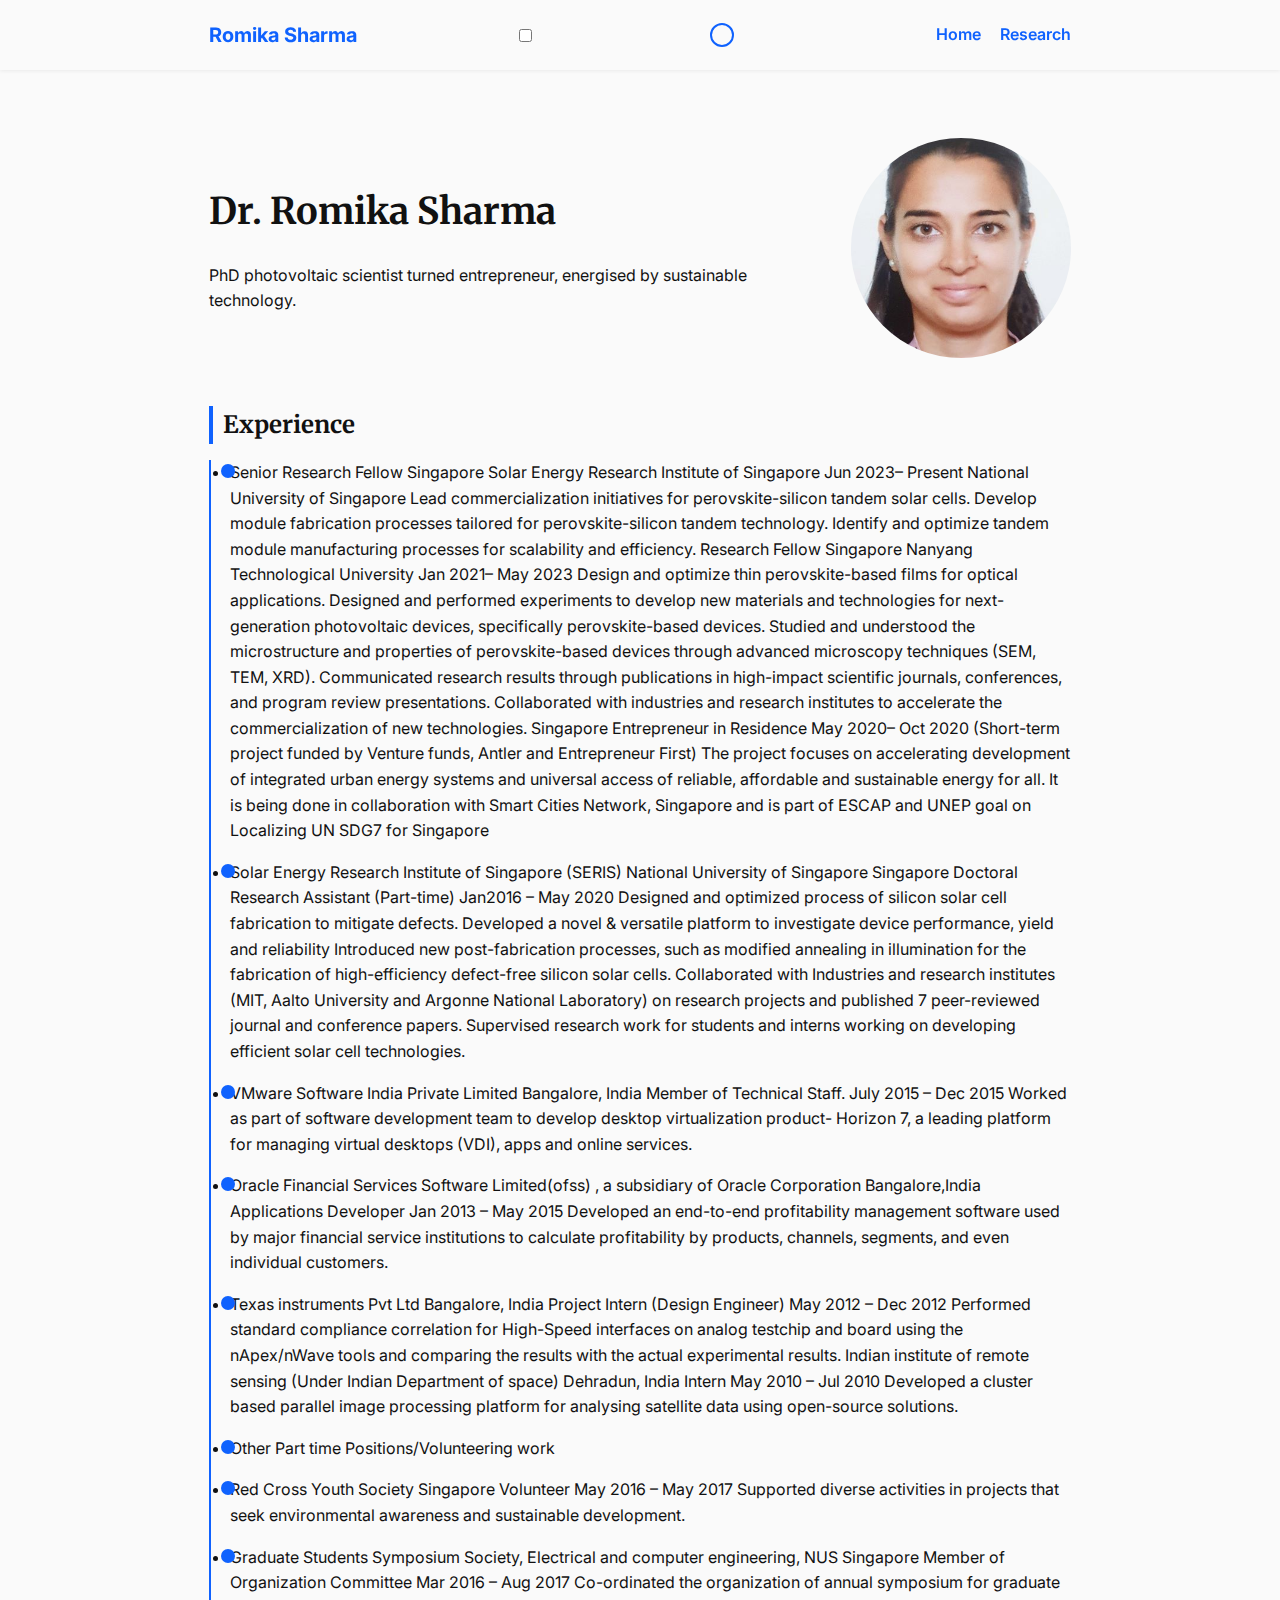
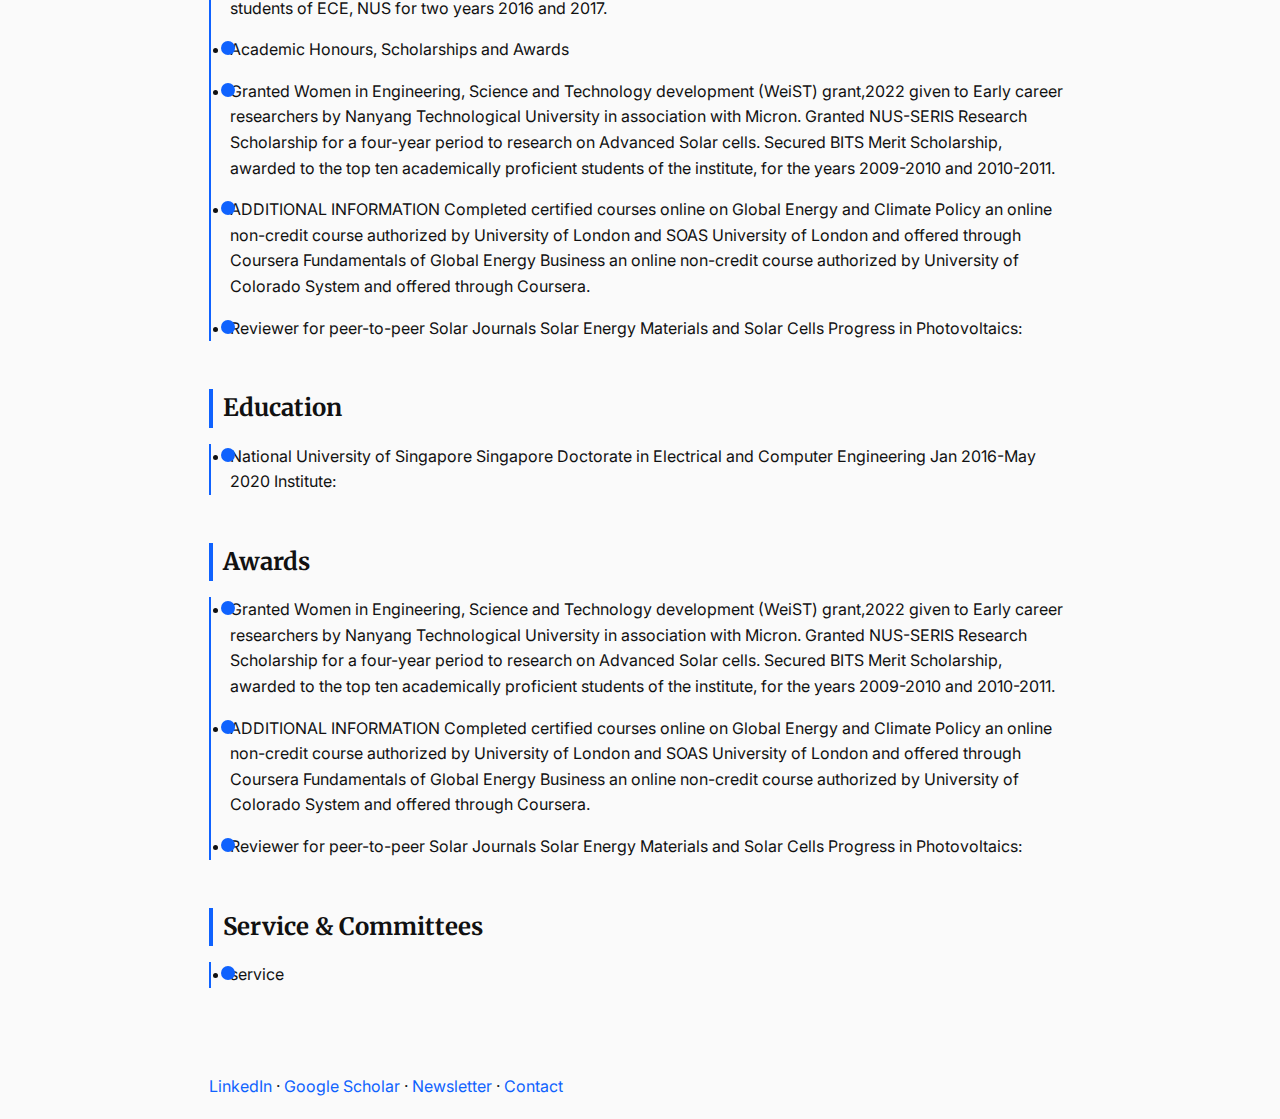
<file: index.html>
<!doctype html><html lang="en"><meta charset="utf-8"><meta name="viewport" content="width=device-width,initial-scale=1">
<link rel="preconnect" href="https://fonts.gstatic.com" crossorigin>
<link href="https://fonts.googleapis.com/css2?family=Inter:wght@400;600;700&family=Merriweather:wght@400;700&display=swap" rel="stylesheet">
<link rel="stylesheet" href="style.css">
<body>
<header class="site-header"><nav class="container flex between"><a class="logo" href="index.html">Romika&nbsp;Sharma</a>
<input type="checkbox" id="theme-toggle"><label for="theme-toggle" class="toggle"></label>
<ul class="nav-links"><li><a href="index.html">Home</a></li><li><a href="research.html">Research</a></li></ul></nav></header>
<main class="container">
<section class="hero"><div><h1>Dr. Romika Sharma</h1><p>PhD photovoltaic scientist turned entrepreneur, energised by sustainable technology.</p></div><img src="photo.jpg" alt="headshot"></section><section class="section"><h2>Experience</h2><ul class="timeline"><li>Senior Research Fellow 	Singapore
Solar Energy Research Institute of Singapore                                                                                            Jun 2023– Present
National University of Singapore                                                                                                             	
Lead commercialization initiatives for perovskite-silicon tandem solar cells.
Develop module fabrication processes tailored for perovskite-silicon tandem technology.
Identify and optimize tandem module manufacturing processes for scalability and efficiency.
Research Fellow 	Singapore
Nanyang Technological University                                                                                                          Jan 2021– May 2023	
Design and optimize thin perovskite-based films for optical applications. 
Designed and performed experiments to develop new materials and technologies for next-generation photovoltaic devices, specifically perovskite-based devices.
Studied and understood the microstructure and properties of perovskite-based devices through advanced microscopy techniques (SEM, TEM, XRD).
Communicated research results through publications in high-impact scientific journals, conferences, and program review presentations.
Collaborated with industries and research institutes to accelerate the commercialization of new technologies.
	Singapore
Entrepreneur in Residence 	May 2020– Oct 2020
(Short-term project funded by Venture funds, Antler and Entrepreneur First)	
The project focuses on accelerating development of integrated urban energy systems and universal access of reliable, affordable and sustainable energy for all. 
It is being done in collaboration with Smart Cities Network, Singapore and is part of ESCAP and UNEP goal on Localizing UN SDG7 for Singapore</li><li>Solar Energy Research Institute of Singapore (SERIS)
National University of Singapore	Singapore
Doctoral Research Assistant (Part-time)	Jan2016 – May 2020
Designed and optimized process of silicon solar cell fabrication to mitigate defects.
Developed a novel &amp; versatile platform to investigate device performance, yield and reliability
Introduced new post-fabrication processes, such as modified annealing in illumination for the fabrication of high-efficiency defect-free silicon solar cells.
Collaborated with Industries and research institutes (MIT, Aalto University and Argonne National Laboratory) on research projects and published 7 peer-reviewed journal and conference papers.
Supervised research work for students and interns working on developing efficient solar cell technologies.</li><li>VMware Software India Private Limited	Bangalore, India
Member of Technical Staff.	July 2015 – Dec 2015
Worked as part of software development team to develop desktop virtualization product- Horizon 7, a leading platform for managing virtual desktops (VDI), apps and online services.</li><li>Oracle Financial Services Software Limited(ofss) , a subsidiary of Oracle Corporation	Bangalore,India                                                                                                          
  Applications Developer                                                                                                                              Jan 2013 – May 2015	
Developed an end-to-end profitability management software used by major financial service institutions  to calculate profitability by products, channels, segments, and even individual customers.</li><li>Texas instruments Pvt Ltd	Bangalore, India
Project Intern (Design Engineer)	May 2012 – Dec 2012
Performed standard compliance correlation for High-Speed interfaces on analog testchip and board using the nApex/nWave tools and comparing the results with the actual experimental results. 
Indian institute of remote sensing (Under Indian Department of space)	Dehradun, India 
Intern	May 2010 – Jul 2010
Developed a cluster based parallel image processing platform for analysing satellite data using open-source solutions.</li><li>Other Part time Positions/Volunteering work</li><li>Red Cross Youth Society	Singapore 
Volunteer 	May 2016 – May 2017
Supported diverse activities in projects that seek environmental awareness and sustainable development.</li><li>Graduate Students Symposium Society, 
Electrical and computer engineering, NUS	Singapore 
Member of Organization Committee 	Mar 2016 – Aug 2017
Co-ordinated the organization of annual symposium for graduate students of ECE, NUS for two years 2016 and 2017.</li><li>Academic Honours, Scholarships and Awards</li><li>Granted Women in Engineering, Science and Technology development (WeiST) grant,2022 given to Early career researchers by Nanyang Technological University in association with Micron.
Granted NUS-SERIS Research Scholarship for a four-year period to research on Advanced Solar cells.
Secured BITS Merit Scholarship, awarded to the top ten academically proficient students of the institute, for the years 2009-2010 and 2010-2011.</li><li>ADDITIONAL INFORMATION
Completed certified courses online on
Global Energy and Climate Policy an online non-credit course authorized by University of London and SOAS University of London and offered through Coursera
Fundamentals of Global Energy Business an online non-credit course authorized by University of Colorado System and offered through Coursera.</li><li>Reviewer for peer-to-peer Solar Journals
Solar Energy Materials and Solar Cells
Progress in Photovoltaics:</li></ul></section><section class="section"><h2>Education</h2><ul class="timeline"><li>National University of Singapore	Singapore
Doctorate in Electrical and Computer Engineering				    Jan 2016-May 2020   
Institute:</li></ul></section><section class="section"><h2>Awards</h2><ul class="timeline"><li>Granted Women in Engineering, Science and Technology development (WeiST) grant,2022 given to Early career researchers by Nanyang Technological University in association with Micron.
Granted NUS-SERIS Research Scholarship for a four-year period to research on Advanced Solar cells.
Secured BITS Merit Scholarship, awarded to the top ten academically proficient students of the institute, for the years 2009-2010 and 2010-2011.</li><li>ADDITIONAL INFORMATION
Completed certified courses online on
Global Energy and Climate Policy an online non-credit course authorized by University of London and SOAS University of London and offered through Coursera
Fundamentals of Global Energy Business an online non-credit course authorized by University of Colorado System and offered through Coursera.</li><li>Reviewer for peer-to-peer Solar Journals
Solar Energy Materials and Solar Cells
Progress in Photovoltaics:</li></ul></section><section class="section"><h2>Service & Committees</h2><ul class="timeline"><li>service</li></ul></section></main><footer class="site-footer container">
  <a href="https://www.linkedin.com/in/romikas/">LinkedIn</a> ·
  <a href="https://scholar.google.com/citations?user=gf4asR4AAAAJ">Google Scholar</a> ·
  <a href="https://www.linkedin.com/newsletters/6902565544508190720/">Newsletter</a> ·
  <a href="mailto:romikasharma7@gmail.com">Contact</a>
</footer><script src="theme.js"></script></body></html>
</file>
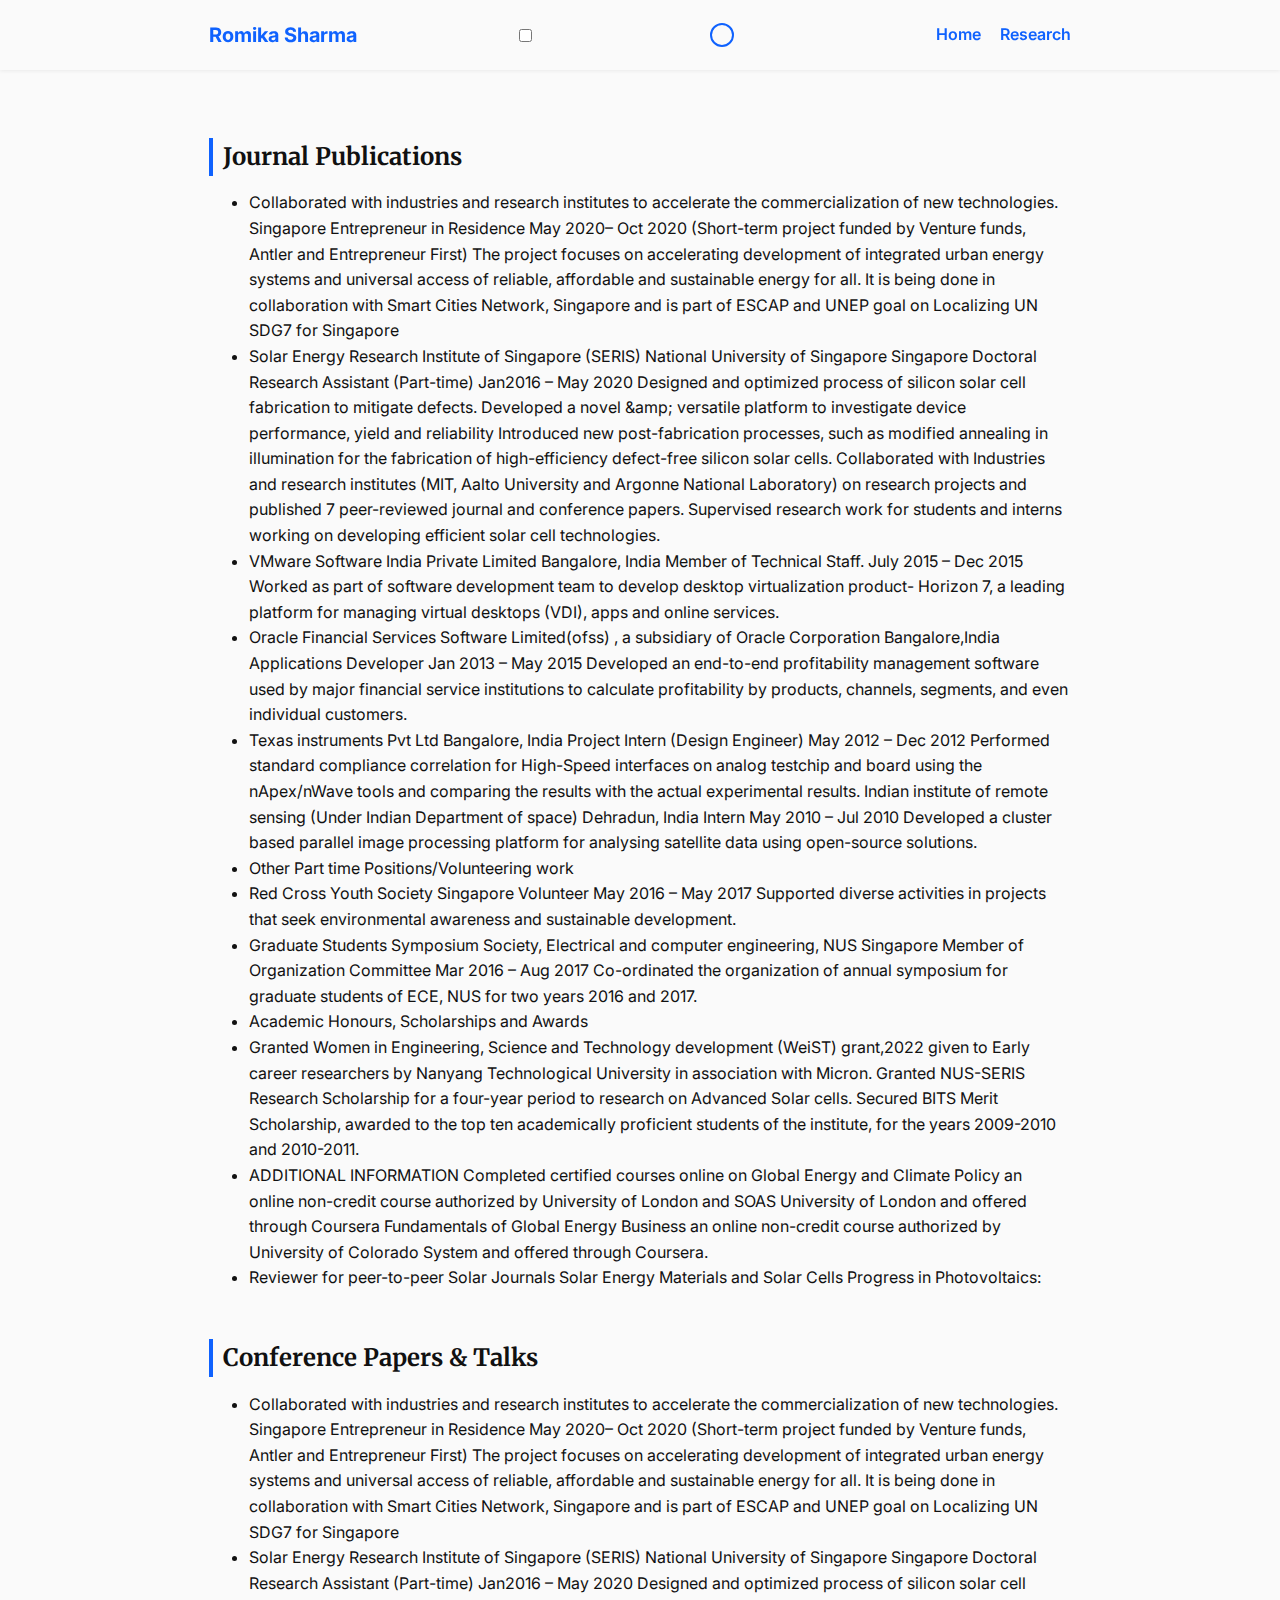
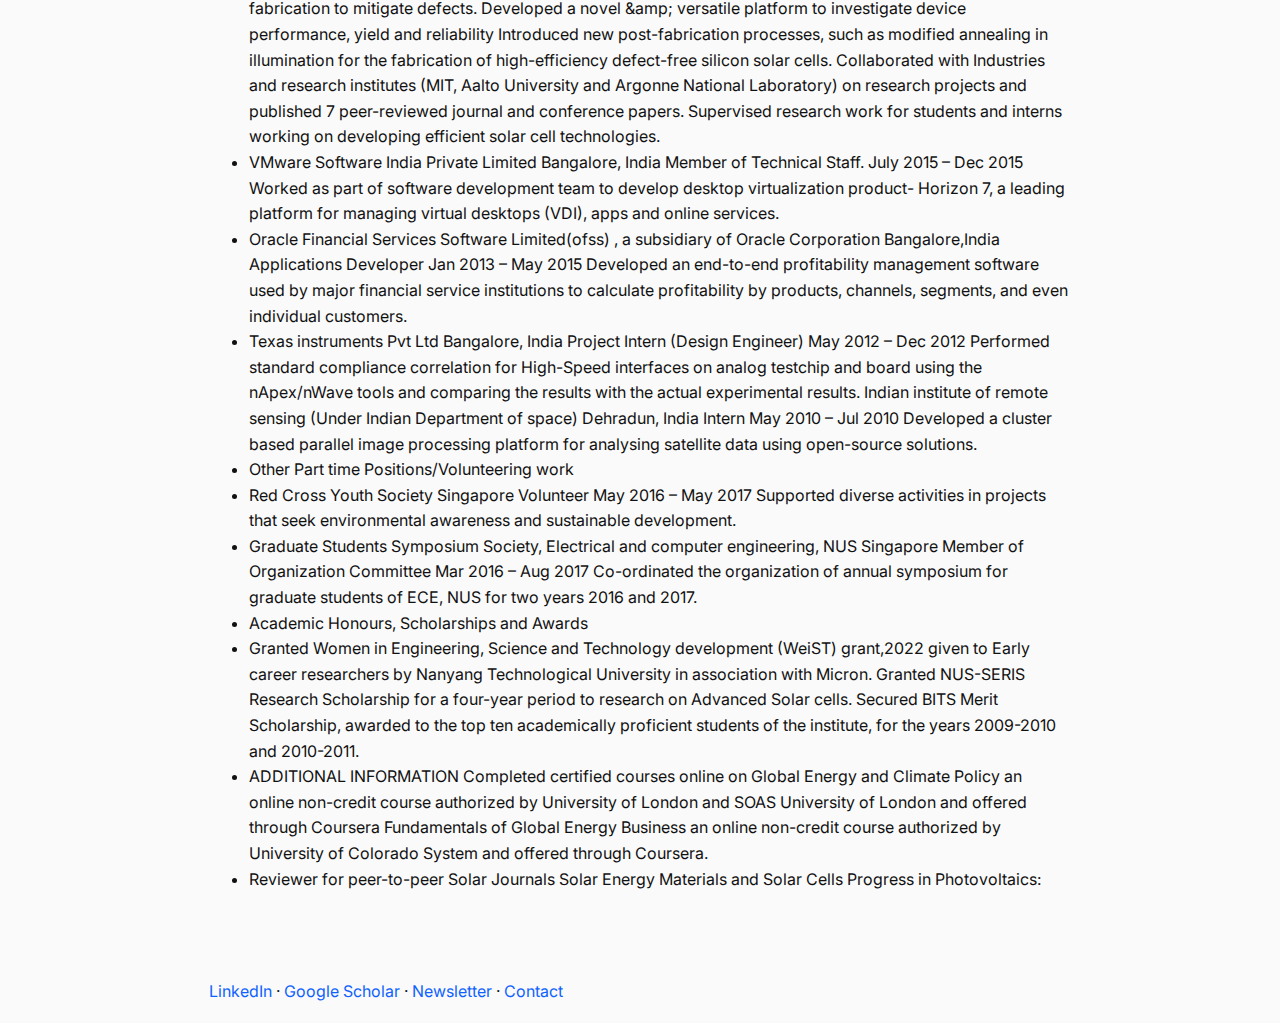
<file: research.html>
<!doctype html><html lang="en"><meta charset="utf-8"><meta name="viewport" content="width=device-width,initial-scale=1">
<link rel="preconnect" href="https://fonts.gstatic.com" crossorigin>
<link href="https://fonts.googleapis.com/css2?family=Inter:wght@400;600;700&family=Merriweather:wght@400;700&display=swap" rel="stylesheet">
<link rel="stylesheet" href="style.css">
<body>
<header class="site-header"><nav class="container flex between"><a class="logo" href="index.html">Romika&nbsp;Sharma</a>
<input type="checkbox" id="theme-toggle"><label for="theme-toggle" class="toggle"></label>
<ul class="nav-links"><li><a href="index.html">Home</a></li><li><a href="research.html">Research</a></li></ul></nav></header>
<main class="container">
<section class="section"><h2>Journal Publications</h2><ul><li>Collaborated with industries and research institutes to accelerate the commercialization of new technologies.
	Singapore
Entrepreneur in Residence 	May 2020– Oct 2020
(Short-term project funded by Venture funds, Antler and Entrepreneur First)	
The project focuses on accelerating development of integrated urban energy systems and universal access of reliable, affordable and sustainable energy for all. 
It is being done in collaboration with Smart Cities Network, Singapore and is part of ESCAP and UNEP goal on Localizing UN SDG7 for Singapore</li><li>Solar Energy Research Institute of Singapore (SERIS)
National University of Singapore	Singapore
Doctoral Research Assistant (Part-time)	Jan2016 – May 2020
Designed and optimized process of silicon solar cell fabrication to mitigate defects.
Developed a novel &amp;amp; versatile platform to investigate device performance, yield and reliability
Introduced new post-fabrication processes, such as modified annealing in illumination for the fabrication of high-efficiency defect-free silicon solar cells.
Collaborated with Industries and research institutes (MIT, Aalto University and Argonne National Laboratory) on research projects and published 7 peer-reviewed journal and conference papers.
Supervised research work for students and interns working on developing efficient solar cell technologies.</li><li>VMware Software India Private Limited	Bangalore, India
Member of Technical Staff.	July 2015 – Dec 2015
Worked as part of software development team to develop desktop virtualization product- Horizon 7, a leading platform for managing virtual desktops (VDI), apps and online services.</li><li>Oracle Financial Services Software Limited(ofss) , a subsidiary of Oracle Corporation	Bangalore,India                                                                                                          
  Applications Developer                                                                                                                              Jan 2013 – May 2015	
Developed an end-to-end profitability management software used by major financial service institutions  to calculate profitability by products, channels, segments, and even individual customers.</li><li>Texas instruments Pvt Ltd	Bangalore, India
Project Intern (Design Engineer)	May 2012 – Dec 2012
Performed standard compliance correlation for High-Speed interfaces on analog testchip and board using the nApex/nWave tools and comparing the results with the actual experimental results. 
Indian institute of remote sensing (Under Indian Department of space)	Dehradun, India 
Intern	May 2010 – Jul 2010
Developed a cluster based parallel image processing platform for analysing satellite data using open-source solutions.</li><li>Other Part time Positions/Volunteering work</li><li>Red Cross Youth Society	Singapore 
Volunteer 	May 2016 – May 2017
Supported diverse activities in projects that seek environmental awareness and sustainable development.</li><li>Graduate Students Symposium Society, 
Electrical and computer engineering, NUS	Singapore 
Member of Organization Committee 	Mar 2016 – Aug 2017
Co-ordinated the organization of annual symposium for graduate students of ECE, NUS for two years 2016 and 2017.</li><li>Academic Honours, Scholarships and Awards</li><li>Granted Women in Engineering, Science and Technology development (WeiST) grant,2022 given to Early career researchers by Nanyang Technological University in association with Micron.
Granted NUS-SERIS Research Scholarship for a four-year period to research on Advanced Solar cells.
Secured BITS Merit Scholarship, awarded to the top ten academically proficient students of the institute, for the years 2009-2010 and 2010-2011.</li><li>ADDITIONAL INFORMATION
Completed certified courses online on
Global Energy and Climate Policy an online non-credit course authorized by University of London and SOAS University of London and offered through Coursera
Fundamentals of Global Energy Business an online non-credit course authorized by University of Colorado System and offered through Coursera.</li><li>Reviewer for peer-to-peer Solar Journals
Solar Energy Materials and Solar Cells
Progress in Photovoltaics:</li></ul></section><section class="section"><h2>Conference Papers &amp; Talks</h2><ul><li>Collaborated with industries and research institutes to accelerate the commercialization of new technologies.
	Singapore
Entrepreneur in Residence 	May 2020– Oct 2020
(Short-term project funded by Venture funds, Antler and Entrepreneur First)	
The project focuses on accelerating development of integrated urban energy systems and universal access of reliable, affordable and sustainable energy for all. 
It is being done in collaboration with Smart Cities Network, Singapore and is part of ESCAP and UNEP goal on Localizing UN SDG7 for Singapore</li><li>Solar Energy Research Institute of Singapore (SERIS)
National University of Singapore	Singapore
Doctoral Research Assistant (Part-time)	Jan2016 – May 2020
Designed and optimized process of silicon solar cell fabrication to mitigate defects.
Developed a novel &amp;amp; versatile platform to investigate device performance, yield and reliability
Introduced new post-fabrication processes, such as modified annealing in illumination for the fabrication of high-efficiency defect-free silicon solar cells.
Collaborated with Industries and research institutes (MIT, Aalto University and Argonne National Laboratory) on research projects and published 7 peer-reviewed journal and conference papers.
Supervised research work for students and interns working on developing efficient solar cell technologies.</li><li>VMware Software India Private Limited	Bangalore, India
Member of Technical Staff.	July 2015 – Dec 2015
Worked as part of software development team to develop desktop virtualization product- Horizon 7, a leading platform for managing virtual desktops (VDI), apps and online services.</li><li>Oracle Financial Services Software Limited(ofss) , a subsidiary of Oracle Corporation	Bangalore,India                                                                                                          
  Applications Developer                                                                                                                              Jan 2013 – May 2015	
Developed an end-to-end profitability management software used by major financial service institutions  to calculate profitability by products, channels, segments, and even individual customers.</li><li>Texas instruments Pvt Ltd	Bangalore, India
Project Intern (Design Engineer)	May 2012 – Dec 2012
Performed standard compliance correlation for High-Speed interfaces on analog testchip and board using the nApex/nWave tools and comparing the results with the actual experimental results. 
Indian institute of remote sensing (Under Indian Department of space)	Dehradun, India 
Intern	May 2010 – Jul 2010
Developed a cluster based parallel image processing platform for analysing satellite data using open-source solutions.</li><li>Other Part time Positions/Volunteering work</li><li>Red Cross Youth Society	Singapore 
Volunteer 	May 2016 – May 2017
Supported diverse activities in projects that seek environmental awareness and sustainable development.</li><li>Graduate Students Symposium Society, 
Electrical and computer engineering, NUS	Singapore 
Member of Organization Committee 	Mar 2016 – Aug 2017
Co-ordinated the organization of annual symposium for graduate students of ECE, NUS for two years 2016 and 2017.</li><li>Academic Honours, Scholarships and Awards</li><li>Granted Women in Engineering, Science and Technology development (WeiST) grant,2022 given to Early career researchers by Nanyang Technological University in association with Micron.
Granted NUS-SERIS Research Scholarship for a four-year period to research on Advanced Solar cells.
Secured BITS Merit Scholarship, awarded to the top ten academically proficient students of the institute, for the years 2009-2010 and 2010-2011.</li><li>ADDITIONAL INFORMATION
Completed certified courses online on
Global Energy and Climate Policy an online non-credit course authorized by University of London and SOAS University of London and offered through Coursera
Fundamentals of Global Energy Business an online non-credit course authorized by University of Colorado System and offered through Coursera.</li><li>Reviewer for peer-to-peer Solar Journals
Solar Energy Materials and Solar Cells
Progress in Photovoltaics:</li></ul></section></main><footer class="site-footer container">
  <a href="https://www.linkedin.com/in/romikas/">LinkedIn</a> ·
  <a href="https://scholar.google.com/citations?user=gf4asR4AAAAJ">Google Scholar</a> ·
  <a href="https://www.linkedin.com/newsletters/6902565544508190720/">Newsletter</a> ·
  <a href="mailto:romikasharma7@gmail.com">Contact</a>
</footer><script src="theme.js"></script></body></html>
</file>
<file: style.css>
:root{--accent:#0f62fe;--fg:#111;--bg:#fafafa}.dark{--accent:#66aaff;--fg:#e3e3e3;--bg:#121212}
*{margin:0;box-sizing:border-box}body{font-family:Inter,sans-serif;line-height:1.6;color:var(--fg);background:var(--bg);transition:.3s}
h1,h2{font-family:Merriweather,serif;font-weight:700;margin:1.2em 0 .6em}h1{font-size:2.3rem}h2{font-size:1.5rem;border-left:4px solid var(--accent);padding-left:.6rem}
a{color:var(--accent);text-decoration:none}a:hover{text-decoration:underline}.container{max-width:900px;padding:1.2rem;margin:auto}
.site-header{position:sticky;top:0;background:var(--bg);box-shadow:0 1px 4px #0001;z-index:5}.flex{display:flex;align-items:center}.between{justify-content:space-between}
.nav-links{display:flex;gap:1.2rem;list-style:none}.nav-links a{font-weight:600;position:relative;padding:.5rem 0}.nav-links a::after{content:"";position:absolute;left:0;bottom:0;width:0;height:2px;background:var(--accent);transition:.3s}.nav-links a:hover::after{width:100%}
.logo{font-weight:700;font-size:1.25rem}.toggle{width:24px;height:24px;border:2px solid var(--accent);border-radius:50%;display:inline-block;cursor:pointer;margin-left:1rem}
.hero{display:grid;grid-template-columns:1fr 220px;gap:2rem;margin:3rem 0}.hero img{width:220px;height:220px;border-radius:50%;object-fit:cover}@media(max-width:700px){.hero{grid-template-columns:1fr}.hero img{justify-self:center}}
.section{margin:3rem 0}.timeline{border-left:2px solid var(--accent);padding-left:1.2rem}.timeline li{margin:1rem 0;position:relative}.timeline li::before{content:"";position:absolute;left:-9px;top:4px;width:14px;height:14px;border-radius:50%;background:var(--accent)}
</file>
